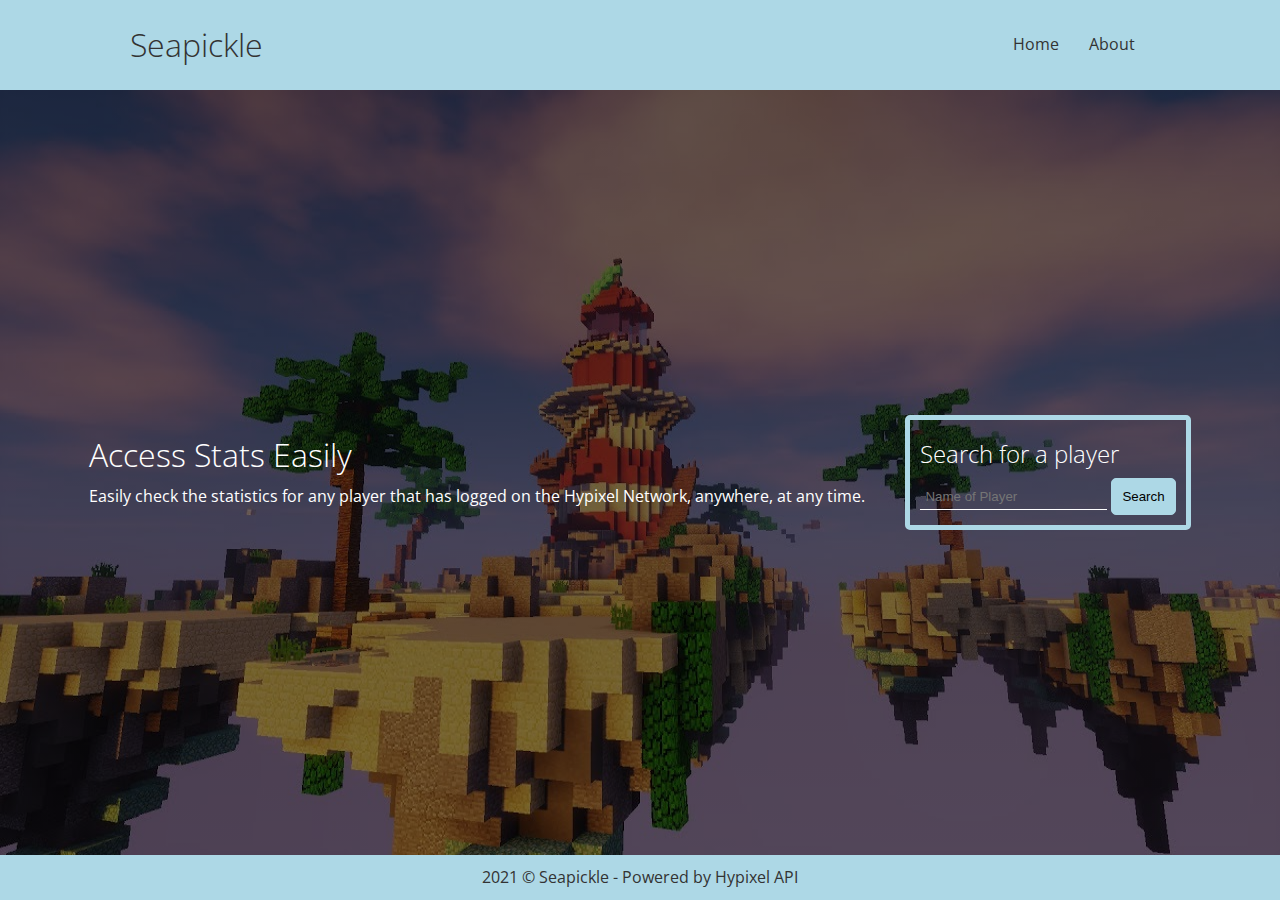
<file: index.html>
<!DOCTYPE html>
<html lang="en">

<head>
  <meta charset="UTF-8">
  <meta name="viewport" content="width=device-width, initial-scale=1.0">
  <meta http-equiv="X-UA-Compatible" content="ie=edge">
  <link rel="stylesheet" href="style.css">
  <link rel="icon" href="icon.png">
  <title> Seapickle | Hypixel Statistics Website</title>
</head>

<body>
  <div class="navbar">
    <div class="container flex">
      <h1 class="logo">Seapickle</h1>
      <nav>
        <ul>
          <li>
            <a href="index.html">Home</a>
          </li>
          <li>
            <a href="about.html">About</a>
          </li>
        </ul>
      </nav>
    </div>
  </div>

  <!-- Main -->
  <main class="main showcase">
    <img src="minecraft.jpg" alt="">
    <div class="container grid">
      <div class="showcase-text">
        <h1>Access Stats Easily</h1>
        <p>Easily check the statistics for any player that has logged on the Hypixel Network, anywhere, at any time.</p>
      </div>
      <div class="showcase-form">
        <h2>Search for a player</h2>
        <form action="stats.html">
          <div class="form-control">
            <input type="text" name="name" placeholder="Name of Player">
            <button>Search</button>
          </div>

        </form>
      </div>
    </div>
  </main>

  <!-- Footer -->
  
  <footer>
    <div class="container">
      <p>2021 &copy Seapickle - Powered by Hypixel API</p>
    </div>
  </footer>
</body>

</html>
</file>
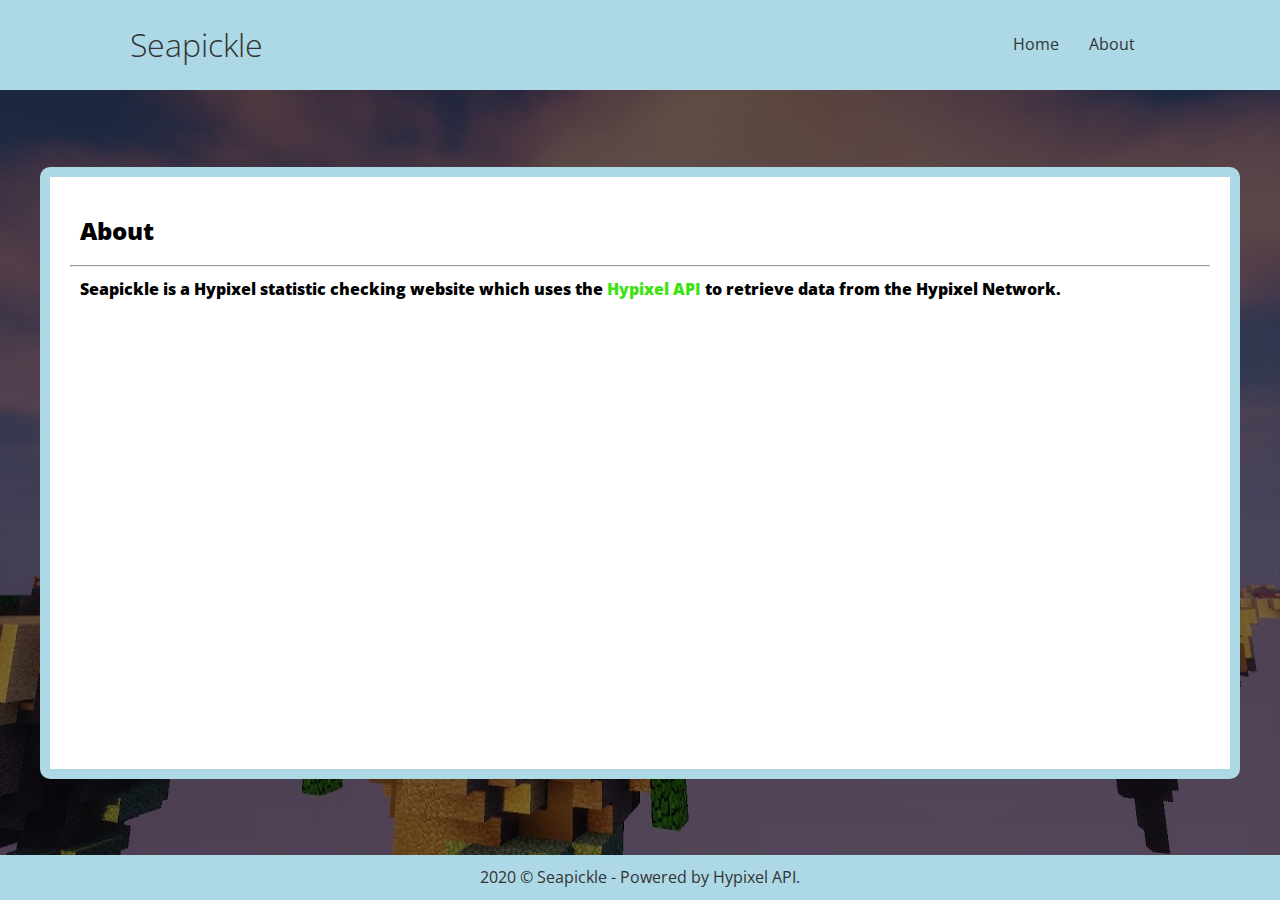
<file: about.html>
<!DOCTYPE html>
<html lang="en">

<head>
  <meta charset="UTF-8">
  <meta name="viewport" content="width=device-width, initial-scale=1.0">
  <meta http-equiv="X-UA-Compatible" content="ie=edge">
  <link rel="stylesheet" href="style.css">
  <link rel="icon" href="icon.png">
  <title>About | Seapickle</title>
</head>

<body>
  <div class="navbar">
    <div class="container flex">
      <h1 class="logo">Seapickle</h1>
      <nav>
        <ul>
          <li>
            <a href="index.html">Home</a>
          </li>
          <li>
            <a href="about.html">About</a>
          </li>
        </ul>
      </nav>
    </div>
  </div>

  <!-- Main -->
  <main class="main showcase" id="about">
    <img src="minecraft.jpg" alt="">
    <div class="container grid">
      <div class="about">
        <h2>About</h2>
        <hr>
        <h4>
          Seapickle is a Hypixel statistic checking website which uses the <a style="color:#3DE310;" target="_blank" href="https://api.hypixel.net">Hypixel API</a>
          to retrieve data from the Hypixel Network.<br>
        </h4>
      </div>
    </div>
  </main>

  <!-- Footer -->
  
  <footer>
    <div class="container">
      <p>2020 &copy Seapickle - Powered by <a target="_blank" href="https://api.hypixel.net">Hypixel API</a>.</p>
    </div>
  </footer>
  
</body>

</html>
</file>
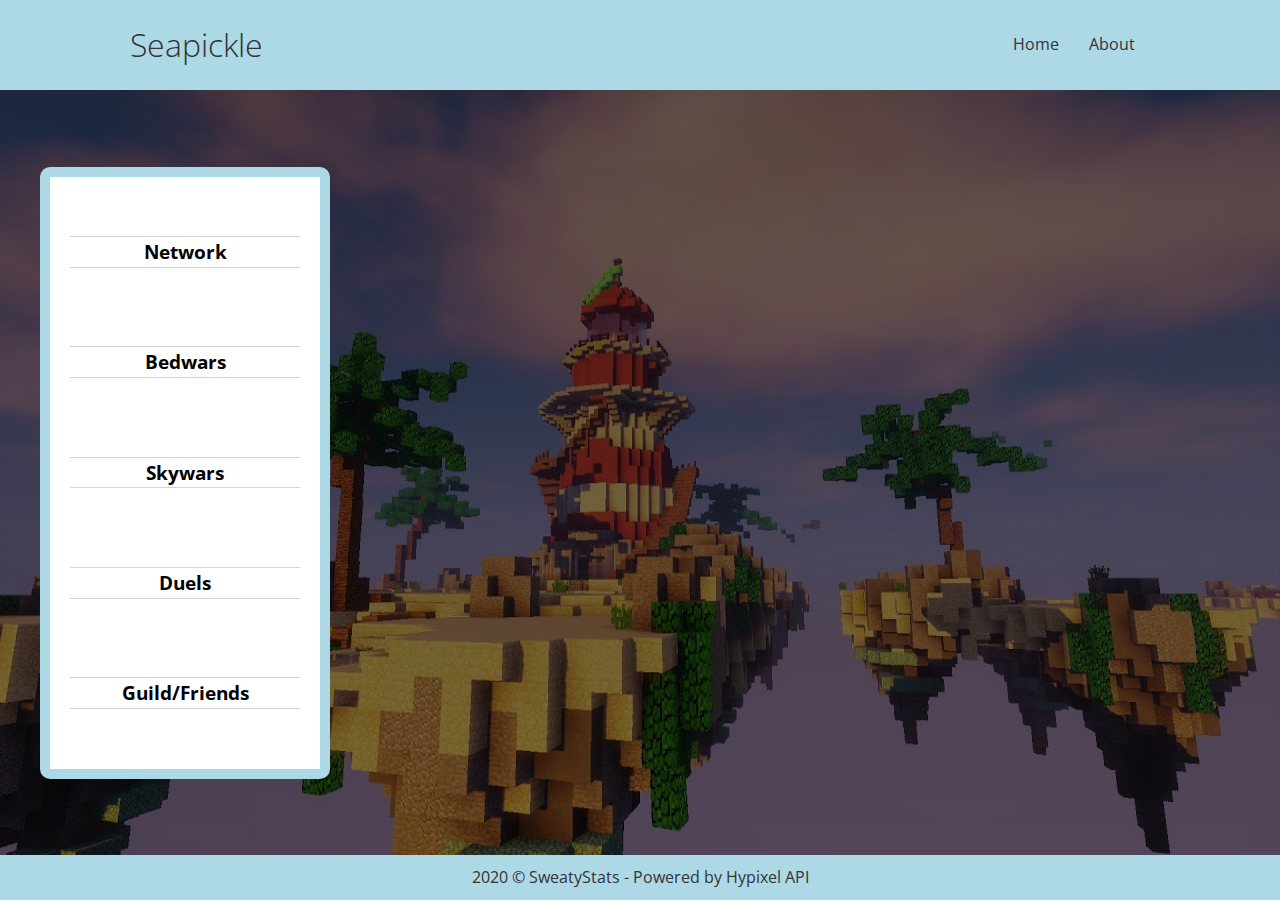
<file: stats.html>
<!DOCTYPE html>
<html lang="en">
<head>
  <meta charset="UTF-8">
  <meta name="viewport" content="width=device-width, initial-scale=1.0">
  <meta http-equiv="X-UA-Compatible" content="ie=edge">
  <title>Seapickle | Player Stats</title>
  <link rel="icon" href="icon.png">
  <link rel="stylesheet" href="style.css">
</head>
<body>
  <div class="navbar">
    <div class="container flex">
      <h1 class="logo">Seapickle</h1>
      <nav>
        <ul>
          <li>
            <a href="index.html">Home</a>
          </li>
          <li>
            <a href="about.html">About</a>
          </li>
        </ul>
      </nav>
    </div>
  </div>

  <!-- Main -->
  <main class="main showcase" id="data">
    <img src="minecraft.jpg" alt="">
    <div class="container grid">
      <div class="navigation">
        <ul>
          <li class="nav-item">
            <div>
              <h3>Network</h3>
            </div>
          </li>
          <li class="nav-item">
            <div>
              <h3>Bedwars</h3>
            </div>
          </li>
          <li class="nav-item">
            <div>
              <h3>Skywars</h3>
            </div>
          </li>
          <li class="nav-item">
            <div>
              <h3>Duels</h3>
            </div>
          </li>
          <li class="nav-item">
            <div>
              <h3>Guild/Friends</h3>
            </div>
          </li>
        </ul>
      </div>
      <div class="stats" id="Network">
        <h2>Loading...</h2>
        <hr>
        <h4>Rank: <span>Loading...</span></h4>
        <h4>Level: <span>Loading...</span></h4>
        <h4>Name History: <span>Loading...</span></h4>
        <h4>Karma: <span>Loading...</span></h4>
        <h4>Last Login: <span>Loading...</span></h4>
        <hr>
        <h3>Guild: <span>Loading...</span></h3>
        <h4>Members: <span>Loading...</span></h4>
        <hr>
        <h3>Status</h3>
        <h4>Online/Offline: <span>Loading...</span></h4>
        <hr>
        <h4></h4>
      </div>
      <div class="stats" id="Bedwars">
        <h2>Loading...</h2>
        <hr>
        <h4>Coins: <span>Loading...</span></h4>
        <h4>Winstreak: <span>Loading...</span></h4>
        <h4>Level: <span>Loading...</span></h4>
        <table>
          <thead>
            <tr>
              <th>Type</th>
              <th>Solo</th>
              <th>Doubles</th>
              <th>3s</th>
              <th>4s</th>
              <th>4v4</th>
              <th>Overall</th> 
              
              
            </tr>
          </thead>
          <tbody>
            <tr>
              <td class="title">Kills</td>
              <td>Solo</td>
              <td>Solo</td>
              <td>Solo</td>
              <td>Solo</td>
              <td>Solo</td>
              <td>Solo</td>
              
            </tr>
            <tr>
              <td class="title">Deaths</td>
              <td>Solo</td>
              <td>Solo</td>
              <td>Solo</td>
              <td>Solo</td>
              <td>Solo</td>
              <td>Solo</td>
              
            </tr>
            <tr>
              <td class="title">KDR</td>
              <td>Solo</td>
              <td>Solo</td>
              <td>Solo</td>
              <td>Solo</td>
              <td>Solo</td>
              <td>Solo</td>
              
            </tr>
            <tr>
              <td class="title">Final Kills</td>
              <td>Solo</td>
              <td>Solo</td>
              <td>Solo</td>
              <td>Solo</td>
              <td>Solo</td>
              <td>Solo</td>
              
            </tr>
            <tr>
              <td class="title">Final Deaths</td>
              <td>Solo</td>
              <td>Solo</td>
              <td>Solo</td>
              <td>Solo</td>
              <td>Solo</td>
              <td>Solo</td>
            
            </tr>
            <tr>
              <td class="title">FKDR</td>
              <td>Solo</td>
              <td>Solo</td>
              <td>Solo</td>
              <td>Solo</td>
              <td>Solo</td>
              <td>Solo</td>
         
            </tr>
            <tr>
              <td class="title">Wins</td>
              <td>Solo</td>
              <td>Solo</td>
              <td>Solo</td>
              <td>Solo</td>
              <td>Solo</td>
              <td>Solo</td>
           
            </tr>
            <tr>
              <td class="title">Losses</td>
              <td>Solo</td>
              <td>Solo</td>
              <td>Solo</td>
              <td>Solo</td>
              <td>Solo</td>
              <td>Solo</td>
             
            </tr>
            <tr>
              <td class="title">WLR</td>
              <td>Solo</td>
              <td>Solo</td>
              <td>Solo</td>
              <td>Solo</td>
              <td>Solo</td>
              <td>Solo</td>  
            </tr>
            <tr>
              <td class="title">Beds Broken</td>
              <td>Solo</td>
              <td>Solo</td>
              <td>Solo</td>
              <td>Solo</td>
              <td>Solo</td>
              <td>Solo</td>  
            </tr>
            <tr>
              <td class="title">Beds Lost</td>
              <td>Solo</td>
              <td>Solo</td>
              <td>Solo</td>
              <td>Solo</td>
              <td>Solo</td>
              <td>Solo</td>  
            </tr>
            <tr>
              <td class="title">BBLR</td>
              <td>Solo</td>
              <td>Solo</td>
              <td>Solo</td>
              <td>Solo</td>
              <td>Solo</td>
              <td>Solo</td>  
            </tr>
          </tbody>
        </table>
      
        <table>
            <thead>
              <tr>
                <th>Type</th>                
                <th>Rush Doubles</th>
                <th>Rush 4s</th>
                <th>Ultimate Doubles</th>
                <th>Ultimate 4s</th>
                <th>Castle</th>
                <th>Voidless Doubles</th>
                <th>Voidless 4s</th>
                <th>Armed Doubles</th>
                <th>Armed 4s</th>
                <th>Lucky Doubles</th>
                <th>Lucky 4s</th>
                
              </tr>
            </thead>
            <tbody>
              <tr>
                <td class="title">Kills</td>
                <td>Solo</td>
                <td>Solo</td>
                <td>Solo</td>
                <td>Solo</td>
                <td>Solo</td>
                <td>Solo</td>
                <td>Solo</td>
                <td>Solo</td>
                <td>Solo</td>
                <td>Solo</td>
                <td>Solo</td>
                
              </tr>
              <tr>
                <td class="title">Deaths</td>
                <td>Solo</td>
                <td>Solo</td>
                <td>Solo</td>
                <td>Solo</td>
                <td>Solo</td>
                <td>Solo</td>
                <td>Solo</td>
                <td>Solo</td>
                <td>Solo</td>
                <td>Solo</td>
                <td>Solo</td>
                
              </tr>
              <tr>
                <td class="title">KDR</td>
                <td>Solo</td>
                <td>Solo</td>
                <td>Solo</td>
                <td>Solo</td>
                <td>Solo</td>
                <td>Solo</td>
                <td>Solo</td>
                <td>Solo</td>
                <td>Solo</td>
                <td>Solo</td>
                <td>Solo</td>
                
              </tr>
              <tr>
                <td class="title">Final Kills</td>
                <td>Solo</td>
                <td>Solo</td>
                <td>Solo</td>
                <td>Solo</td>
                <td>Solo</td>
                <td>Solo</td>
                <td>Solo</td>
                <td>Solo</td>
                <td>Solo</td>
                <td>Solo</td>
                <td>Solo</td>
                
              </tr>
              <tr>
                <td class="title">Final Deaths</td>
                <td>Solo</td>
                <td>Solo</td>
                <td>Solo</td>
                <td>Solo</td>
                <td>Solo</td>
                <td>Solo</td>
                <td>Solo</td>
                <td>Solo</td>
                <td>Solo</td>
                <td>Solo</td>
                <td>Solo</td>
              
              </tr>
              <tr>
                <td class="title">FKDR</td>
                <td>Solo</td>
                <td>Solo</td>
                <td>Solo</td>
                <td>Solo</td>
                <td>Solo</td>
                <td>Solo</td>
                <td>Solo</td>
                <td>Solo</td>
                <td>Solo</td>
                <td>Solo</td>
                <td>Solo</td>
           
              </tr>
              <tr>
                <td class="title">Wins</td>
                <td>Solo</td>
                <td>Solo</td>
                <td>Solo</td>
                <td>Solo</td>
                <td>Solo</td>
                <td>Solo</td>
                <td>Solo</td>
                <td>Solo</td>
                <td>Solo</td>
                <td>Solo</td>
                <td>Solo</td>
             
              </tr>
              <tr>
                <td class="title">Losses</td>
                <td>Solo</td>
                <td>Solo</td>
                <td>Solo</td>
                <td>Solo</td>
                <td>Solo</td>
                <td>Solo</td>
                <td>Solo</td>
                <td>Solo</td>
                <td>Solo</td>
                <td>Solo</td>
                <td>Solo</td>
               
              </tr>
              <tr>
                <td class="title">WLR</td>
                <td>Solo</td>
                <td>Solo</td>
                <td>Solo</td>
                <td>Solo</td>
                <td>Solo</td>
                <td>Solo</td>
                <td>Solo</td>
                <td>Solo</td>
                <td>Solo</td>
                <td>Solo</td>
                <td>Solo</td>
              </tr>
              <tr>
                <td class="title">Beds Broken</td>
                <td>Solo</td>
                <td>Solo</td>
                <td>Solo</td>
                <td>Solo</td>
                <td>Solo</td>
                <td>Solo</td>
                <td>Solo</td>
                <td>Solo</td>
                <td>Solo</td>
                <td>Solo</td>
                <td>Solo</td> 
              </tr>
              <tr>
                <td class="title">Beds Lost</td>
                <td>Solo</td>
                <td>Solo</td>
                <td>Solo</td>
                <td>Solo</td>
                <td>Solo</td>
                <td>Solo</td>
                <td>Solo</td>
                <td>Solo</td>
                <td>Solo</td>
                <td>Solo</td>
                <td>Solo</td>
              </tr>
              <tr>
                <td class="title">BBLR</td>
                <td>Solo</td>
                <td>Solo</td>
                <td>Solo</td>
                <td>Solo</td>
                <td>Solo</td>
                <td>Solo</td>
                <td>Solo</td>
                <td>Solo</td>
                <td>Solo</td>
                <td>Solo</td>
                <td>Solo</td>
              </tr>
            </tbody>
          </table>
      </div>
      <div class="stats" id="Skywars">
        <h2>Loading...</h2>
        <hr>
        <h4>Coins: <span>Loading...</span></h4>
        <h4>Level: <span>Loading...</span></h4>
        <h4>Prestige: <span>Loading...</span></h4>
        <table>
          <thead>
            <tr>
              <th>Type</th>
              <th>Solo Normal</th>
              <th>Solo Insane</th>
              <th>Teams Normal</th>
              <th>Teams Insane</th>
              <th>Ranked</th>
              <th>Overall</th> 
            </tr>
          </thead>
          <tbody>
            <tr>
              <td class="title">Kills</td>
              <td>Solo</td>
              <td>Solo</td>
              <td>Solo</td>
              <td>Solo</td>
              <td>Solo</td>
              <td>Solo</td>
              
            </tr>
            <tr>
              <td class="title">Deaths</td>
              <td>Solo</td>
              <td>Solo</td>
              <td>Solo</td>
              <td>Solo</td>
              <td>Solo</td>
              <td>Solo</td>
              
            </tr>
            <tr>
              <td class="title">KDR</td>
              <td>Solo</td>
              <td>Solo</td>
              <td>Solo</td>
              <td>Solo</td>
              <td>Solo</td>
              <td>Solo</td>
              
            </tr>
            <tr>
              <td class="title">Wins</td>
              <td>Solo</td>
              <td>Solo</td>
              <td>Solo</td>
              <td>Solo</td>
              <td>Solo</td>
              <td>Solo</td>
           
            </tr>
            <tr>
              <td class="title">Losses</td>
              <td>Solo</td>
              <td>Solo</td>
              <td>Solo</td>
              <td>Solo</td>
              <td>Solo</td>
              <td>Solo</td>
             
            </tr>
            <tr>
              <td class="title">WLR</td>
              <td>Solo</td>
              <td>Solo</td>
              <td>Solo</td>
              <td>Solo</td>
              <td>Solo</td>
              <td>Solo</td>  
            </tr>
          </tbody>
        </table>
      </div>
      <div class="stats" id="Duels">
          <h2>Loading...</h2>
          <hr>
          <h4>Coins: <span>Loading...</span></h4>
          <h4>Winstreak: <span>Loading...</span></h4>
          <h4>Title: <span>Loading...</span></h4>
          <table>
            <thead>
              <tr>
                <th>Type</th>
                <th>Kills</th>
                <th>Deaths</th>
                <th>KDR</th>
                <th>Wins</th>
                <th>Losses</th>
                <th>WLR</th> 
              </tr>
            </thead>
            <tbody>
              <tr>
                <td class="title">UHC 1v1</td>
                <td>Solo</td>
                <td>Solo</td>
                <td>Solo</td>
                <td>Solo</td>
                <td>Solo</td>
                <td>Solo</td>
                
              </tr>
              <tr>
                <td class="title">UHC 2v2</td>
                <td>Solo</td>
                <td>Solo</td>
                <td>Solo</td>
                <td>Solo</td>
                <td>Solo</td>
                <td>Solo</td>
                
              </tr>
              <tr>
                <td class="title">UHC 4v4</td>
                <td>Solo</td>
                <td>Solo</td>
                <td>Solo</td>
                <td>Solo</td>
                <td>Solo</td>
                <td>Solo</td>
                
              </tr>
              <tr>
                <td class="title">Skywars 1v1</td>
                <td>Solo</td>
                <td>Solo</td>
                <td>Solo</td>
                <td>Solo</td>
                <td>Solo</td>
                <td>Solo</td>
                
              </tr>
              <tr>
                <td class="title">Skywars 2v2</td>
                <td>Solo</td>
                <td>Solo</td>
                <td>Solo</td>
                <td>Solo</td>
                <td>Solo</td>
                <td>Solo</td>
              
              </tr>
              <tr>
                <td class="title">Blitz 1v1</td>
                <td>Solo</td>
                <td>Solo</td>
                <td>Solo</td>
                <td>Solo</td>
                <td>Solo</td>
                <td>Solo</td>
           
              </tr>
              <tr>
                <td class="title">Sumo 1v1</td>
                <td>Solo</td>
                <td>Solo</td>
                <td>Solo</td>
                <td>Solo</td>
                <td>Solo</td>
                <td>Solo</td>
             
              </tr>
              <tr>
                <td class="title">Classic 1v1</td>
                <td>Solo</td>
                <td>Solo</td>
                <td>Solo</td>
                <td>Solo</td>
                <td>Solo</td>
                <td>Solo</td>
               
              </tr>
              <tr>
                <td class="title">Bridge 1v1</td>
                <td>Solo</td>
                <td>Solo</td>
                <td>Solo</td>
                <td>Solo</td>
                <td>Solo</td>
                <td>Solo</td>  
              </tr>
              <tr>
                <td class="title">Bridge 2v2</td>
                <td>Solo</td>
                <td>Solo</td>
                <td>Solo</td>
                <td>Solo</td>
                <td>Solo</td>
                <td>Solo</td>  
              </tr>
              <tr>
                <td class="title">Bridge 4v4</td>
                <td>Solo</td>
                <td>Solo</td>
                <td>Solo</td>
                <td>Solo</td>
                <td>Solo</td>
                <td>Solo</td>  
              </tr>
              <tr>
                <td class="title">Overall</td>
                <td>Solo</td>
                <td>Solo</td>
                <td>Solo</td>
                <td>Solo</td>
                <td>Solo</td>
                <td>Solo</td>  
              </tr>
            </tbody>
          </table>
      </div>
      <div class="stats" id="Guild/Friends">
        <h2>Loading...</h2>
        <hr>
        <h3>Guild: <span>Loading...</span></h4>
        <h4>Experience: <span>Loading...</span></h4>
        <h4>Created: <span>Loading...</span></h4>
        <button id="show">Show</button>
        <h4>Members: <br></h4>
        <hr>
        <h3>Friends: <span>Loading...</span></h3>
        
      </div>
    </div>
  </main>

  <!-- Footer -->
  
  <footer>
    <div class="container">
      <p>2020 &copy SweatyStats - Powered by Hypixel API</p>
    </div>
  </footer>

  <script src="app.js"></script>
</body>
</html>
</file>
<file: style.css>
@import url('https://fonts.googleapis.com/css2?family=Open+Sans&display=swap');

:root {
  --primary-color: #ADD8E6;
}

* {
  box-sizing: border-box;
  margin: 0;
  padding: 0;
}

body {
  font-family: 'Open Sans', sans-serif;
  color: #333;
  line-height: 1.6;
  overflow: hidden;
}

ul {
  list-style-type: none;
}

a {
  text-decoration: none;
  color: #333;
}

h1, h2 {
  font-weight: 300;
  line-height: 1.2;
  margin: 10px 0;
}

p {
  margin: 10px 0;
}

img {
  width: 100%;
  
}

.navbar {
  background-color: var(--primary-color);
  color: #333;
  
  height: 10vh;
  overflow-y: hidden;
}



.navbar ul {
  display: flex;
}

.navbar a {
  padding: 10px;
  margin: 0 5px;
}

a:hover {
  border-bottom: 2px solid #333;
}

.container {
  max-width: 1100px;
  margin: 0 auto;
  overflow: auto;
  padding: 0 40px;
}

.flex {
  display: flex;
  height: 100%;
  justify-content: space-between;
  align-items: center;
}

.main {
  
  width: 100%;
  height: 85vh;
  position: relative;
}

.main img {
  z-index: -1;
  height: 100%;
  
}

.main .container {
  position: absolute;
  top: 0%;
  color: white;
  height: 100%;
  width: 100%;
  max-width: 100%;
  animation: animation1;
  animation-duration: 1.5s;
  background-image: linear-gradient(rgba(0, 0, 0, 0.6), rgba(0, 0, 0, 0.5));
}

@keyframes animation1 {
  from {opacity: 0%;}
  to {opacity: 100%;}
}

.showcase-form {
  border: 5px var(--primary-color) solid;
  border-radius: 5px;
  padding: 10px;
}

.showcase-form h2 {
  color: white;
}

input[type="text"] {
  padding: 5px;
  border: 0;
  background-color: transparent;
  color: white;
  border-bottom: 1px solid white;
  
}

input[type="text"]:focus {
  outline: none;
}

button {
  padding: 10px;
  background-color: var(--primary-color);
  border: var(--primary-color) 1px solid;
  border-radius: 5px;
}

button:focus {
 outline: none;
}

button:hover {
  cursor: pointer;
  transform: scale(.9);
  transition: 2s;
}

footer {
  height: 5vh;
  background-color: var(--primary-color);
}


footer .container p {
  text-align: center;
}

.grid {
  display: grid;
  grid-template-columns: auto auto;
  
  justify-content: center;
  align-items: center;
  gap: 40px;
}




#data .grid {
  grid-template-columns: 1fr 3fr;
  
}

#data .container .navigation {
  background-color: white;
  height: 80%;
  color: black;
  border: 10px solid var(--primary-color);
  border-radius: 10px;
  padding: 20px;
}

#data .container .navigation ul {
  height: 100%;
  display: grid;
  
  align-items: center;
  
  
}

.navigation ul li {
  border:lightgray solid;
  border-width: 1px 0px;
  width: 100%;
  text-align: center;
  
}

.navigation ul li:hover {
  border:#333 solid;
  border-width: 1px 0px;
  cursor: pointer;
  
}

.navigation ul li {
  border:lightgray solid;
  border-width: 1px 0px;
  width: 100%;
  text-align: center;
  
}

#data .container .stats {
  background-color: white;
  height: 80%;
  color: black;
  border: 10px solid var(--primary-color);
  border-radius: 10px;
  padding: 20px;
}

#Network h1, #Network h2, #Network h3, #Network h4 {
  padding: 10px;
  color: black;
  font-weight: 900;
}

#Network span {
  font-weight: normal;
  color: #333;
}

.stats {
  overflow-y: scroll;
  display: none;
  animation: animation1;
  animation-duration: 2s;
}

.stats table {
  border-collapse: collapse;
  width: 100%;
  font-size: 0.9em;
  
}

.stats table thead tr {
  background-color: var(--primary-color);
  text-align: left;
  font-weight: bold;
}

.stats table th,
.stats table td {
  padding: 12px 15px;
}

.stats table tr {
  border-bottom: 1px solid lightgray;
}

.stats h1, .stats h2, .stats h3, .stats h4 {
  padding: 10px;
  color: black;
  font-weight: 900;
}

.stats span {
  font-weight: normal;
  color: #333;
}

.title {
  font-weight: bold;
}

.stats button {
  margin: 10px;
  width: 40%;
}

#about .grid {
  grid-template-columns: 100%;
}

#about .container .about {
  background-color: white;
  height: 80%;
  
  color: black;
  border: 10px solid var(--primary-color);
  border-radius: 10px;
  padding: 20px;
}

.about h1, .about h2, .about h3, .about h4 {
  padding: 10px;
  color: black;
  font-weight: 900;
}

table {
  margin-bottom: 15px;
}
</file>
